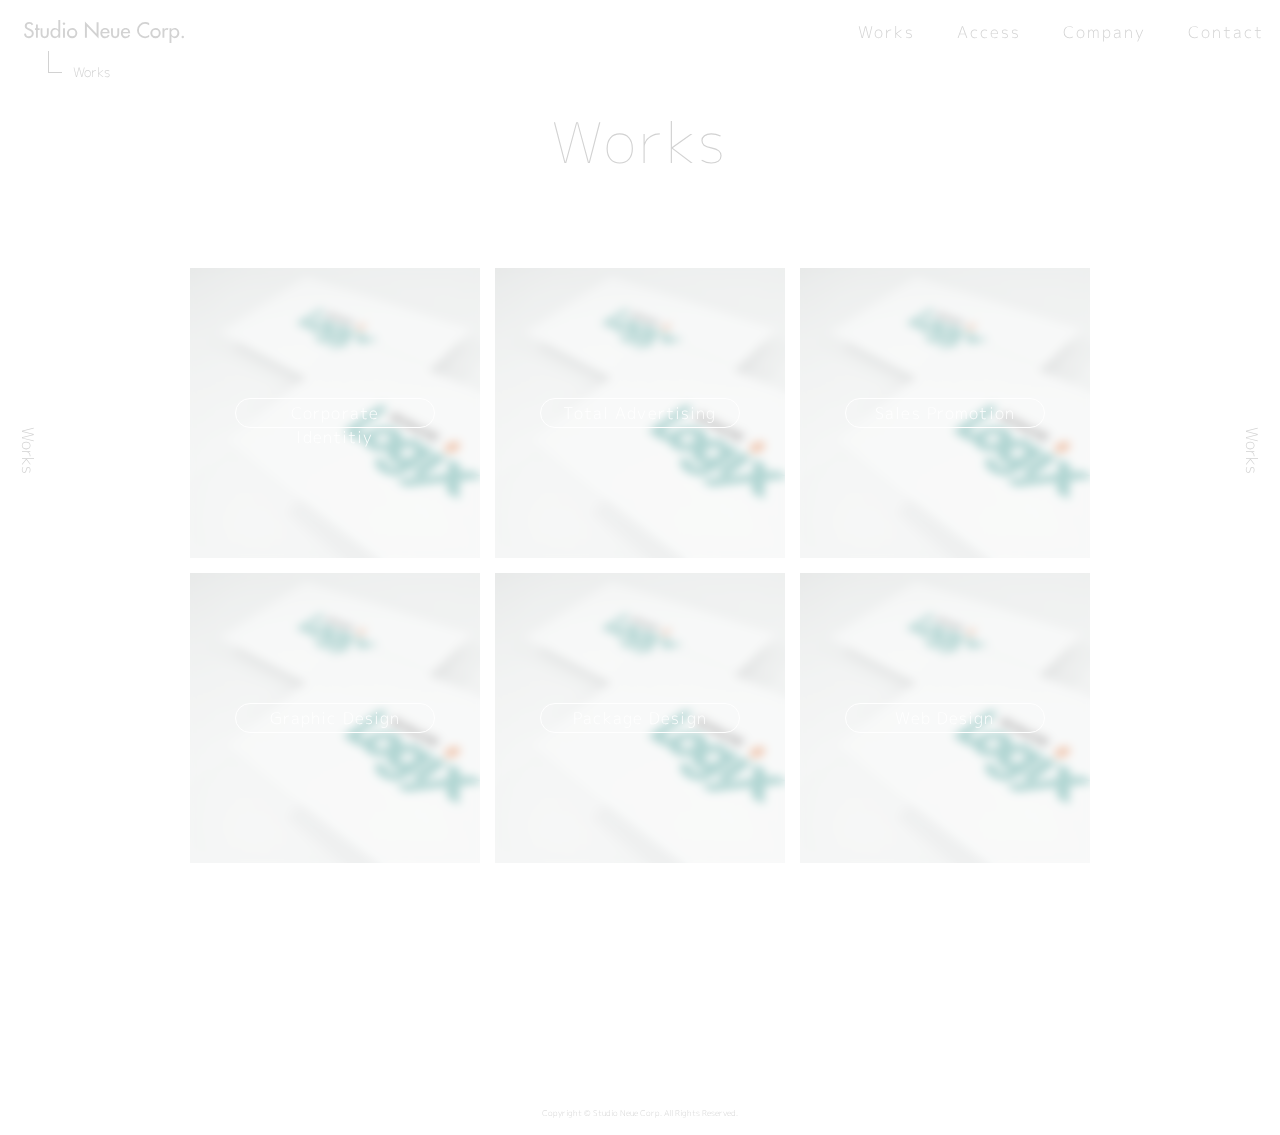
<file: works/test.html>
<!doctype html>
<html lang="ja">
<head>
	<meta http-equiv="Content-Type" content="text/html;charset=UTF-8">
	<meta http-equiv="X-UA-Compatible" content="IE=edge">
	<meta name="description" content="広告・販売促進等、コミュニケーションツールの企画・立案 およびグラフィックデザイン制作。大阪の天満橋にあるデザイン会社です。">
    <meta name="viewport" content="width=device-width,initial-scale=1.0,minimum-scale=1.0">
	<meta name="twitter:card" content="summary_large_image">
	<meta property="og:type" content="website">
	<title>Works | Studio Neue Corp.</title>
	<meta property="og:url" content="http://www.neue.co.jp">
	<meta property="og:title" content="Works | Studio Neue Corp.">
	<meta property="og:image" content="/img/og.jpg">
	<meta property="og:description" content="株式会社スタジオノイエは、CI計画やブランド開発をはじめ、広告・宣伝・販売促進、パッケージ、POP、WEB、GUIデザインなどコミュニケーションを主とする企画・立案および制作するデザイン会社です。"> 
    <meta name="twitter:url" content="http://www.neue.co.jp">
    <meta name="twitter:card" content="summary_large_image">
    <meta name="twitter:title" content="Works | Studio Neue Corp.">
    <meta property="twitter:image" content="/img/twittercard.jpg">
    <meta name="twitter:description" content="株式会社スタジオノイエは、CI計画やブランド開発をはじめ、広告・宣伝・販売促進、パッケージ、POP、WEB、GUIデザインなどコミュニケーションを主とする企画・立案および制作するデザイン会社です。">
    
    <!-- For new browsers - multisize ico  -->
    <link rel="icon" type="image/x-icon" sizes="16x16 32x32" href="/img/favicon.ico">

    <!-- For iPad with high-resolution Retina display running iOS ≥ 7: -->
    <link rel="apple-touch-icon" sizes="152x152" href="/img/favicon-152-precomposed.png">
    <!-- For iPhone with high-resolution Retina display running iOS ≥ 7: -->
    <link rel="apple-touch-icon" sizes="120x120" href="/img/favicon-120-precomposed.png">
    <!-- For iPhone 6+ -->
    <link rel="apple-touch-icon" sizes="180x180" href="/img/favicon-180-precomposed.png">

    <!-- For first- and second-generation iPad: -->
    <link rel="apple-touch-icon" sizes="72x72" href="/img/favicon-72-precomposed.png">

    <!-- For non-Retina iPhone, iPod Touch, and Android 2.1+ devices: -->
    <link rel="apple-touch-icon" href="/img/favicon-57.png">

    <!-- Chrome for Android -->
    <link rel="manifest" href="/img/manifest.json">
    <link rel="icon" sizes="192x192" href="/img/favicon-192.png">

	<link rel="stylesheet" href="https://indestructibletype.com/fonts/Jost.css" type="text/css">
    <link href="https://fonts.googleapis.com/css?family=M+PLUS+1p:100,300,400,500,700&amp;subset=japanese" rel="stylesheet">
	<link rel="stylesheet" href="/common/css/reboot.css" type="text/css">
	<link rel="stylesheet" href="/common/css/common.css" type="text/css">
	<link rel="stylesheet" href="css/works.css" type="text/css">
	<script src="https://code.jquery.com/jquery-2.2.4.min.js"></script>
	<script src="/common/js/import.js"></script>
</head>
<body id="wrapper" class="page-top">
		<div class="import-header"></div>
            <div class="side-l"><span>Works</span></div>
            <div class="side-r"><span>Works</span></div>
            <div class="pankuzu">
                <img src="/img/pankuzu.png" alt="">
                <ul>
                    <li>Works</li>
                </ul>
            </div> 
		<main>
            <h2>Works</h2>
            <div class="box-grid">
                <div><a href="/works/corporate-identitiy/"><p>Corporate Identitiy</p></a></div>
                <div><a href="#"><p>Total Advertising</p></a></div>
                <div><a href="#"><p>Sales Promotion</p></a></div>
                <div><a href="#"><p>Graphic Design</p></a></div>
                <div><a href="#"><p>Package Design</p></a></div>
                <div><a href="#"><p>Web Design</p></a></div>
            </div>
        </main>
		<div class="import-footer"></div>
</body>
</html>
</file>
<file: common/css/common.css>
@charset "UTF-8";
/* CSS Document */

* {
	font-family: "Jost", "M PLUS 1p", sans-serif;
	font-weight: 300;
	color: #707070;
}
html {
    min-height: 100%;
    position: relative;
}
body {
	background: #fff;
    margin-bottom: 10%;
    display: none;
}
h2 {
    font-size: 3.5em;
    font-weight: 200;
    letter-spacing: 0.07em;
    margin-bottom: 1.5em;
}
a {
	color: #707070;
	transition-duration: 0.5s;
    text-decoration: underline;
    
}
a:hover {
	color: #0081e0;
    text-decoration: underline;
}
button {
    padding: 3px 6% 0;
    border-radius: 30px;
	border: 1px solid;
	background: rgba(0,0,0,0);
	letter-spacing: 0.07em;
	transition-duration: 0.5s;
}
button:hover {
	border: 1px solid #006AB8;
	background: #006AB8;
	color:  #F4F4F5;
}

main {
	max-width: 900px;
    margin: 0 auto 17em;
    text-align: center;
}

img {
    width: 50%;
}
.txt-attention {
    color: #FF0000;
}
.side-l {
    position: fixed;
    -webkit-writing-mode: vertical-rl;
    -ms-writing-mode: tb-rl;
    writing-mode: vertical-rl;
    margin: auto;
    left: 1em;
    top: 0;
    bottom: 0;
    transform-origin: 10px 10px;
    text-align: center;
}
.side-r {
    position: fixed;
    -webkit-writing-mode: vertical-rl;
    -ms-writing-mode: tb-rl;
    writing-mode: vertical-rl;
    margin: auto;
    right: 1em;
    top: 0;
    bottom: 0;
    transform-origin: 10px 10px;
    text-align: center;
} 


/* -----------------------------------------------
   header
----------------------------------------------- */
header {
	display: flex;
	margin: 0 5%;
	height: 100px;
}

header h1 svg {
	position: absolute;
	top: 20px;
	left: 0.75em;
	fill: #707070;
	width: 160px;
	transition-duration: 0.5s;
}
header h1 svg:hover {
	fill: #006AB8;
}


/* -----------------------------------------------
   grobal-nav
----------------------------------------------- */
nav ul {
	position: absolute;
	top: 20px;
	right: 1em;
	display: flex;
	flex-direction: row-reverse;
}
nav li {
	margin-left: 15%;
}
nav li a {
    text-align: center;
    cursor: pointer;
    letter-spacing: 2px;
    position:relative;
    overflow:hidden;
    text-decoration: none;
}
nav li a:hover {
    text-decoration: none;
}
nav li a::before {
    content: "";
    position: absolute;
    width: 0;
    background : #0081e0;
    left: 45%;
    height: 1px;
    bottom: 0;
    transition: all .3s;
}
nav li a:hover:before {
    width: 100%;
    left:0;
}


/* -----------------------------------------------
   pankuzu
----------------------------------------------- */
.pankuzu {
    position: absolute;
    left: 3em;
    top: 3em;
}
.pankuzu img {
    width: 14px;
}
.pankuzu ul {
    position: relative;
    left: 25px;
    top: -10px;
    display: flex;
    font-size: 80%;
}
.pankuzu li::after {
    content: ">";
    margin: 5px;
}
.pankuzu li:last-child::after {
    display: none;
}


/* -----------------------------------------------
   footer
----------------------------------------------- */
footer .copyright {
	font-size: 0.5em;
    margin-top: 10%;
	text-align: center;
	left: 0;
	right: 0;
	bottom: 0;
	position: absolute;
}
</file>
<file: works/css/works.css>
@charset "UTF-8";
/* CSS Document */

.box-grid {
    display: grid;
    grid-template-columns: repeat(auto-fill, 290px);
    grid-gap: 15px;
    grid-auto-rows: minmax(290px, 290px);
}
.box-grid div {
    position: relative;
    background: url("../../img/logix.png");
    background-size: cover;
    background-repeat: no-repeat;
    overflow: hidden;
    z-index: 0;
    transition: 0.5s;
}
.box-grid div:hover {
}
.box-grid div::before {
    content: '';
    background: inherit;
    filter: blur(5px);
    position: absolute;
    top: -5px;
    left: -5px;
    right: -5px;
    bottom: -5px;
    z-index: -1;
    transition: 0.5s;
}
.box-grid div:hover::before {
    filter: blur(0px);
    transform: scale(1.05)
}
.box-grid div:hover p {
    border: 1px solid #006AB8;
    background: #006AB8;
    color: #F4F4F5;
}
.box-grid p {
    position: absolute;
    top: 0;
    bottom: 0;
    right: 0;
    left: 0;
    margin: auto;
    width: 200px;
    height: 30px;
    color: #fff;
    padding: 0.8% 6% 0.5%;
    border-radius: 30px;
    border: 1px solid;
    background: rgba(0,0,0,0);
    letter-spacing: 0.07em;
    transition-duration: 0.5s;
}
.box-grid a {
    display: block;
    height: 100%;
    width: 100%;
}
</file>
<file: common/css/reboot.css>
@charset "UTF-8";
/*!
 * Bootstrap Reboot v4.1.3 (https://getbootstrap.com/)
 * Copyright 2011-2018 The Bootstrap Authors
 * Copyright 2011-2018 Twitter, Inc.
 * Licensed under MIT (https://github.com/twbs/bootstrap/blob/master/LICENSE)
 * Forked from Normalize.css, licensed MIT (https://github.com/necolas/normalize.css/blob/master/LICENSE.md)
 */
*,
*::before,
*::after {
  box-sizing: border-box;
}

html {
  font-family: sans-serif;
  line-height: 1.15;
  -webkit-text-size-adjust: 100%;
  -ms-text-size-adjust: 100%;
  -ms-overflow-style: scrollbar;
  -webkit-tap-highlight-color: rgba(0, 0, 0, 0);
}

@-ms-viewport {
  width: device-width;
}

article, aside, figcaption, figure, footer, header, hgroup, main, nav, section {
  display: block;
}

body {
  margin: 0;
  font-family: -apple-system, BlinkMacSystemFont, "Segoe UI", Roboto, "Helvetica Neue", Arial, sans-serif, "Apple Color Emoji", "Segoe UI Emoji", "Segoe UI Symbol", "Noto Color Emoji";
  font-size: 1rem;
  font-weight: 400;
  line-height: 1.5;
  color: #212529;
  text-align: left;
  background-color: #fff;
}

[tabindex="-1"]:focus {
  outline: 0 !important;
}

hr {
  box-sizing: content-box;
  height: 0;
  overflow: visible;
}

h1, h2, h3, h4, h5, h6 {
  margin-top: 0;
  margin-bottom: 0.5rem;
}

p {
  margin-top: 0;
  margin-bottom: 1rem;
}

abbr[title],
abbr[data-original-title] {
  text-decoration: underline;
  -webkit-text-decoration: underline dotted;
  text-decoration: underline dotted;
  cursor: help;
  border-bottom: 0;
}

address {
  margin-bottom: 1rem;
  font-style: normal;
  line-height: inherit;
}
ul {
  padding-inline-start: 0;
  list-style: none;
}
ol,
ul,
dl {
  margin-top: 0;
  margin-bottom: 1rem;
}

ol ol,
ul ul,
ol ul,
ul ol {
  margin-bottom: 0;
}

dt {
  font-weight: 700;
}

dd {
  margin-bottom: .5rem;
  margin-left: 0;
}

blockquote {
  margin: 0 0 1rem;
}

dfn {
  font-style: italic;
}

b,
strong {
  font-weight: bolder;
}

small {
  font-size: 80%;
}

sub,
sup {
  position: relative;
  font-size: 75%;
  line-height: 0;
  vertical-align: baseline;
}

sub {
  bottom: -.25em;
}

sup {
  top: -.5em;
}

a {
  color: #007bff;
  text-decoration: none;
  background-color: transparent;
}

a:hover {
  color: #0056b3;
  text-decoration: underline;
}

a:not([href]):not([tabindex]) {
  color: inherit;
  text-decoration: none;
}

a:not([href]):not([tabindex]):hover, a:not([href]):not([tabindex]):focus {
  color: inherit;
  text-decoration: none;
}

a:not([href]):not([tabindex]):focus {
  outline: 0;
}

pre,
code,
kbd,
samp {
  font-family: SFMono-Regular, Menlo, Monaco, Consolas, "Liberation Mono", "Courier New", monospace;
  font-size: 1em;
}

pre {
  margin-top: 0;
  margin-bottom: 1rem;
  overflow: auto;
  -ms-overflow-style: scrollbar;
}

figure {
  margin: 0 0 1rem;
}

img {
  vertical-align: middle;
  border-style: none;
}

svg {
  overflow: hidden;
  vertical-align: middle;
}

table {
  border-collapse: collapse;
}

caption {
  padding-top: 0.75rem;
  padding-bottom: 0.75rem;
  color: #6c757d;
  text-align: left;
  caption-side: bottom;
}

th {
  text-align: inherit;
}

label {
  display: inline-block;
  margin-bottom: 0.5rem;
}

button {
  border-radius: 0;
}

button:focus {
  outline: 1px dotted;
  outline: 5px auto -webkit-focus-ring-color;
}

input,
button,
select,
optgroup,
textarea {
  margin: 0;
  font-family: inherit;
  font-size: inherit;
  line-height: inherit;
}

button,
input {
  overflow: visible;
}

button,
select {
  text-transform: none;
}

button,
html [type="button"],
[type="reset"],
[type="submit"] {
  -webkit-appearance: button;
}

button::-moz-focus-inner,
[type="button"]::-moz-focus-inner,
[type="reset"]::-moz-focus-inner,
[type="submit"]::-moz-focus-inner {
  padding: 0;
  border-style: none;
}

input[type="radio"],
input[type="checkbox"] {
  box-sizing: border-box;
  padding: 0;
}

input[type="date"],
input[type="time"],
input[type="datetime-local"],
input[type="month"] {
  -webkit-appearance: listbox;
}

textarea {
  overflow: auto;
  resize: vertical;
}

fieldset {
  min-width: 0;
  padding: 0;
  margin: 0;
  border: 0;
}

legend {
  display: block;
  width: 100%;
  max-width: 100%;
  padding: 0;
  margin-bottom: .5rem;
  font-size: 1.5rem;
  line-height: inherit;
  color: inherit;
  white-space: normal;
}

progress {
  vertical-align: baseline;
}

[type="number"]::-webkit-inner-spin-button,
[type="number"]::-webkit-outer-spin-button {
  height: auto;
}

[type="search"] {
  outline-offset: -2px;
  -webkit-appearance: none;
}

[type="search"]::-webkit-search-cancel-button,
[type="search"]::-webkit-search-decoration {
  -webkit-appearance: none;
}

::-webkit-file-upload-button {
  font: inherit;
  -webkit-appearance: button;
}

output {
  display: inline-block;
}

summary {
  display: list-item;
  cursor: pointer;
}

template {
  display: none;
}

[hidden] {
  display: none !important;
}
/*# sourceMappingURL=bootstrap-reboot.css.map */
</file>
